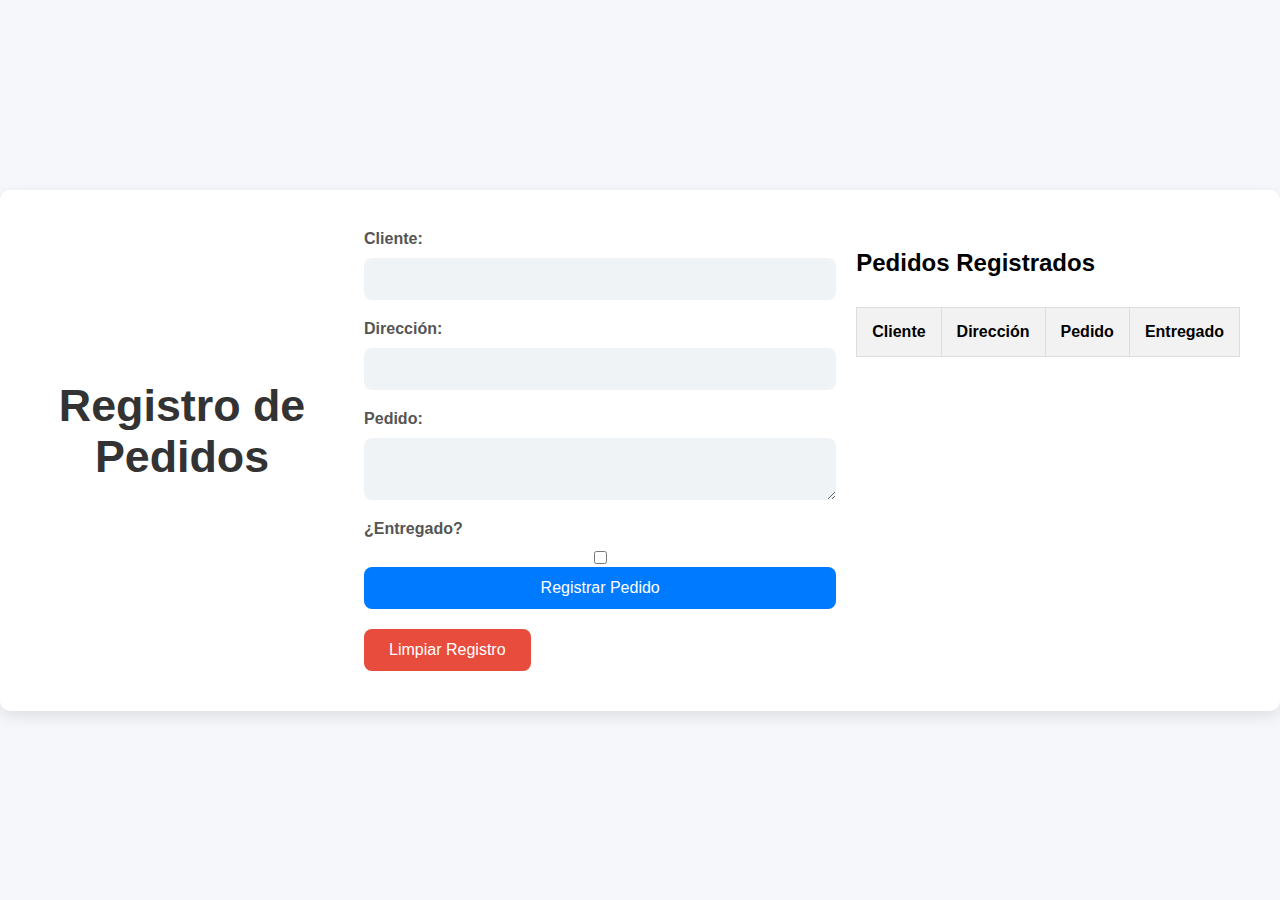
<file: Diseño web /Haburgueseria/index.html>
<!DOCTYPE html>
<html lang="en">
<head>
    <meta charset="UTF-8">
    <meta name="viewport" content="width=device-width, initial-scale=1.0">
    <link rel="stylesheet" href="style.css">
    <title>Registro de Pedidos</title>
</head>
<body>
    <div class="container">
        <h1>Registro de Pedidos</h1>
        <div class="form-container">
            <form id="pedido-form">
                <label for="cliente">Cliente:</label>
                <input type="text" id="cliente" required>
                <label for="direccion">Dirección:</label>
                <input type="text" id="direccion" required>
                <label for="pedido">Pedido:</label>
                <textarea id="pedido" required></textarea>
                <label for="entregado">¿Entregado?</label>
                <input type="checkbox" id="entregado">
                <button type="submit">Registrar Pedido</button>
            </form>
            <button id="limpiar-registro">Limpiar Registro</button>
        </div>
        <div class="table-container">
            <h2>Pedidos Registrados</h2>
            <table id="registro-table">
                <thead>
                    <tr>
                        <th>Cliente</th>
                        <th>Dirección</th>
                        <th>Pedido</th>
                        <th>Entregado</th>
                    </tr>
                </thead>
                <tbody>
                    
                </tbody>
            </table>
        </div>
    </div>

    <script src="app.js"></script>
</body>
</html>
</file>
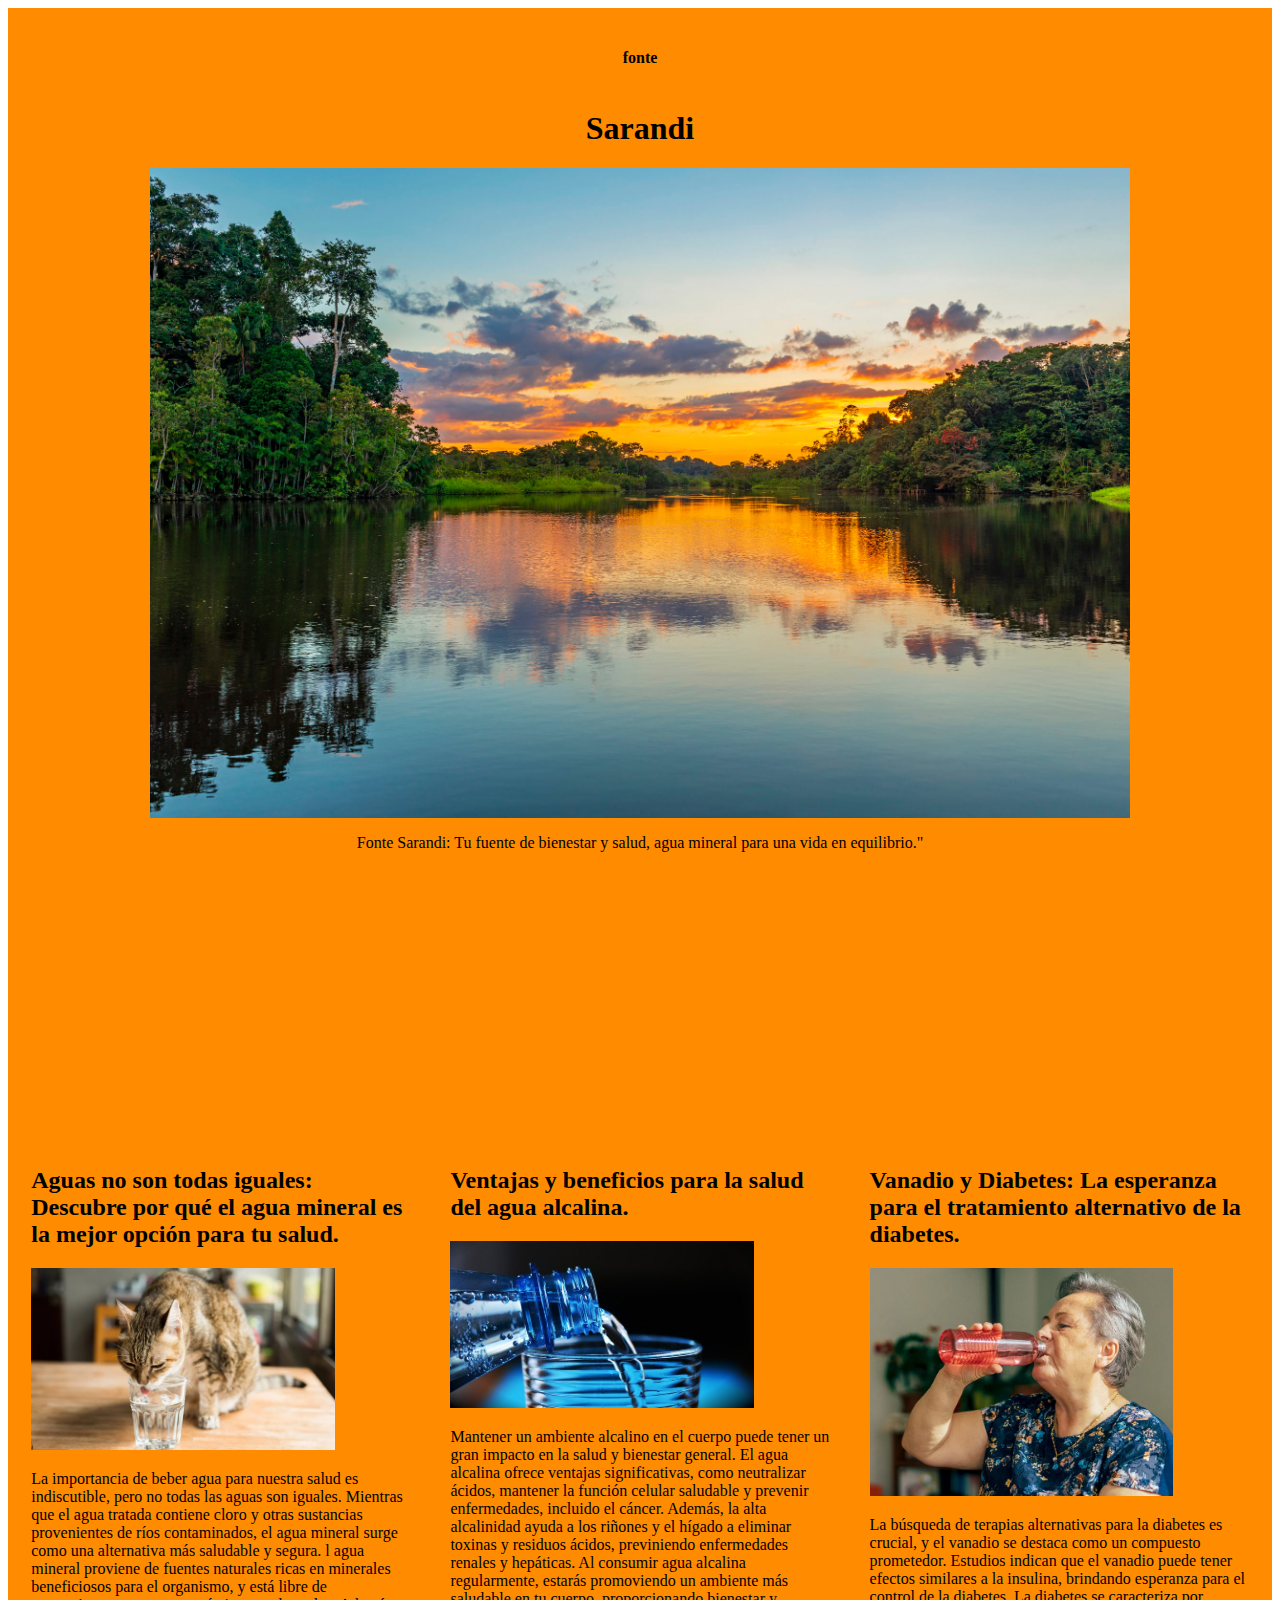
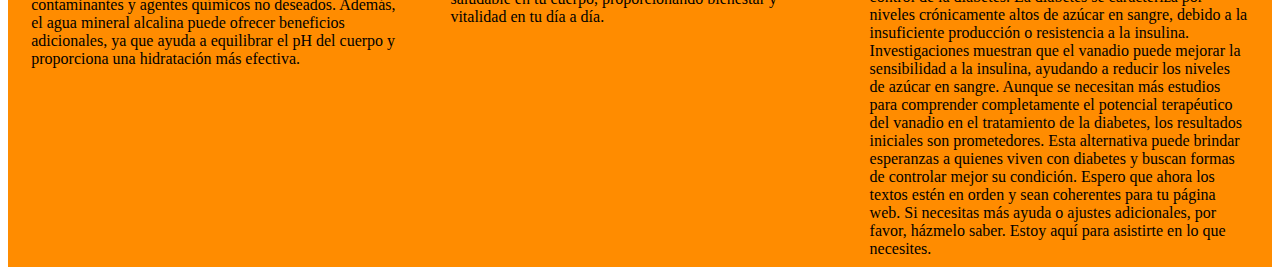
<file: Diseño web /sarandi 2 de agosto/index.html>
<!DOCTYPE html>
<html lang="es">
<head>
    <meta charset="UTF-8">
    <meta name="viewport" content="width=device-width, initial-scale=1.0">
    <title>Fonte Sarandi</title>
    <link rel="stylesheet" href="css/estilo.css">
</head>
<body>
    <section>
        <article id="main">
            <h4>fonte</h4>
            <h1>Sarandi</h1>
            <img src="imgs/viaje-de-lujo-a-brasil-naturaleza.jpg" alt="">
            <p>Fonte Sarandi: Tu fuente de bienestar y salud, agua mineral para una vida en equilibrio."</p>
        </article>
        <section id="publicaciones">
            <article id="p">
                <h2>Aguas no son todas iguales: Descubre por qué el agua mineral es la mejor opción para tu salud.</h2>
                <img src="imgs/gato-no-bebe-agua-t.jpg.webp" alt="">
                <p>La importancia de beber agua para nuestra salud es indiscutible, pero no todas las aguas son iguales. Mientras que el agua tratada contiene cloro y otras sustancias provenientes de ríos contaminados, el agua mineral surge como una alternativa más saludable y segura.
    
                l agua mineral proviene de fuentes naturales ricas en minerales beneficiosos para el organismo, y está libre de contaminantes y agentes químicos no deseados. Además, el agua mineral alcalina puede ofrecer beneficios adicionales, ya que ayuda a equilibrar el pH del cuerpo y proporciona una hidratación más efectiva.</p>
    
            </article>
            <article id="post">
                <h2>Ventajas y beneficios para la salud del agua alcalina.</h2>
                <img src="imgs/54e0d641435aac14f6da8c7dda79367c1138dee557556c48702778d79e4bcc50b0_640.jpg" alt="">
                <p>Mantener un ambiente alcalino en el cuerpo puede tener un gran impacto en la salud y bienestar general. El agua alcalina ofrece ventajas significativas, como neutralizar ácidos, mantener la función celular saludable y prevenir enfermedades, incluido el cáncer.
    
                    Además, la alta alcalinidad ayuda a los riñones y el hígado a eliminar toxinas y residuos ácidos, previniendo enfermedades renales y hepáticas. Al consumir agua alcalina regularmente, estarás promoviendo un ambiente más saludable en tu cuerpo, proporcionando bienestar y vitalidad en tu día a día.</p>
    
            </article>
            <article id="post">
                <h2>Vanadio y Diabetes: La esperanza para el tratamiento alternativo de la diabetes.</h2>
                <img src="imgs/Senior_woman_drinking_from_a_water-732x549-thumbnail-732x549.webp" alt="">
                <p>La búsqueda de terapias alternativas para la diabetes es crucial, y el vanadio se destaca como un compuesto prometedor. Estudios indican que el vanadio puede tener efectos similares a la insulina, brindando esperanza para el control de la diabetes.
    
                    La diabetes se caracteriza por niveles crónicamente altos de azúcar en sangre, debido a la insuficiente producción o resistencia a la insulina. Investigaciones muestran que el vanadio puede mejorar la sensibilidad a la insulina, ayudando a reducir los niveles de azúcar en sangre.
                    
                    Aunque se necesitan más estudios para comprender completamente el potencial terapéutico del vanadio en el tratamiento de la diabetes, los resultados iniciales son prometedores. Esta alternativa puede brindar esperanzas a quienes viven con diabetes y buscan formas de controlar mejor su condición.
                    
                    Espero que ahora los textos estén en orden y sean coherentes para tu página web. Si necesitas más ayuda o ajustes adicionales, por favor, házmelo saber. Estoy aquí para asistirte en lo que necesites.</p>
        </section>    

        
        
    </section>
</body>
</html>
</file>
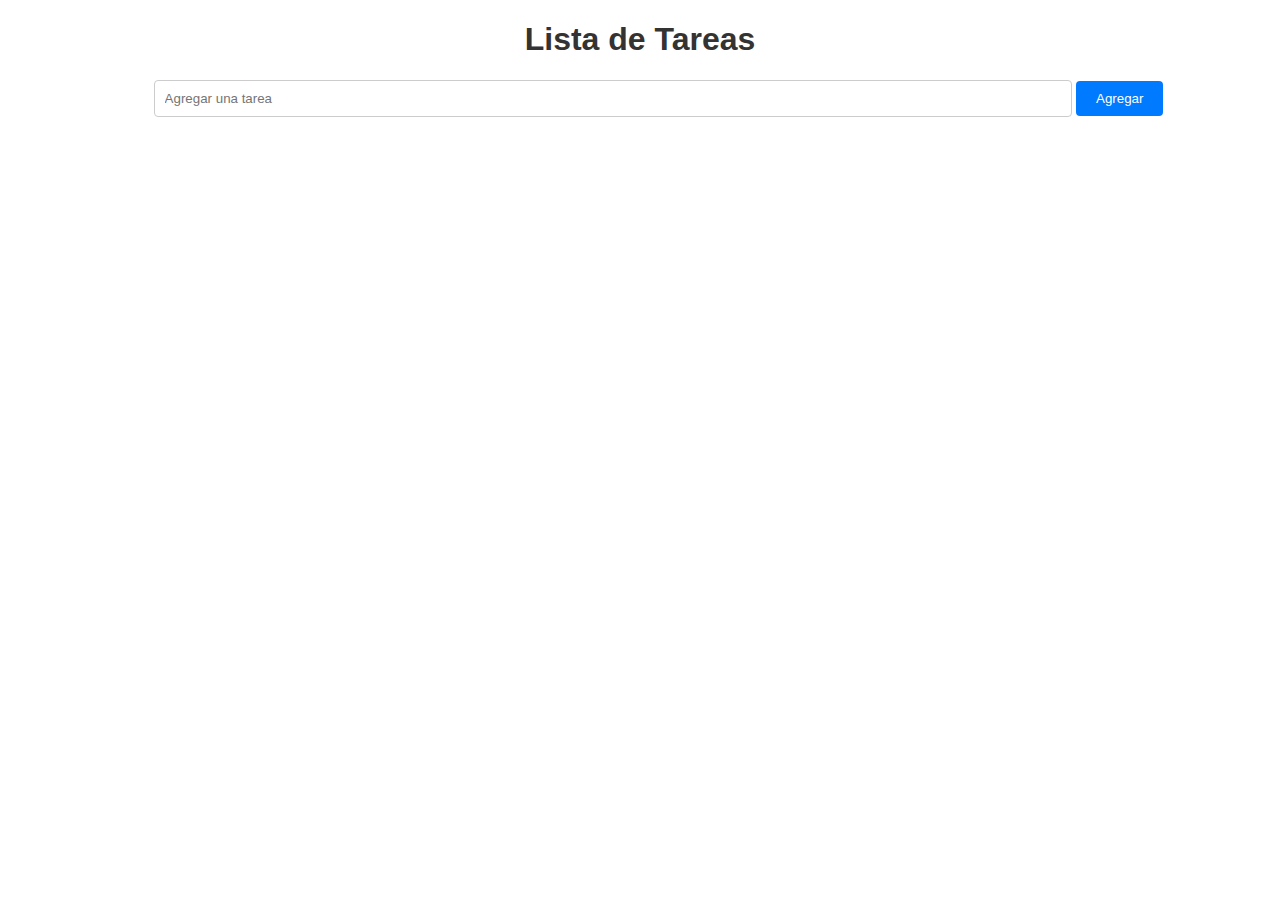
<file: Diseño web /21Junio/tareas.html>
<!DOCTYPE html>
<html lang="es">

<head>
    <meta charset="UTF-8">
    <title>Lista de Tareas</title>
    <link rel="stylesheet" type="text/css" href="styles.css">
</head>

<body>
    <h1>Lista de Tareas</h1>
    <input type="text" id="input" placeholder="Agregar una tarea">
    <button id="btnAgregar">Agregar</button>
    <ul id="lista"></ul>

    <script src="script.js"></script>
</body>

</html>
</file>
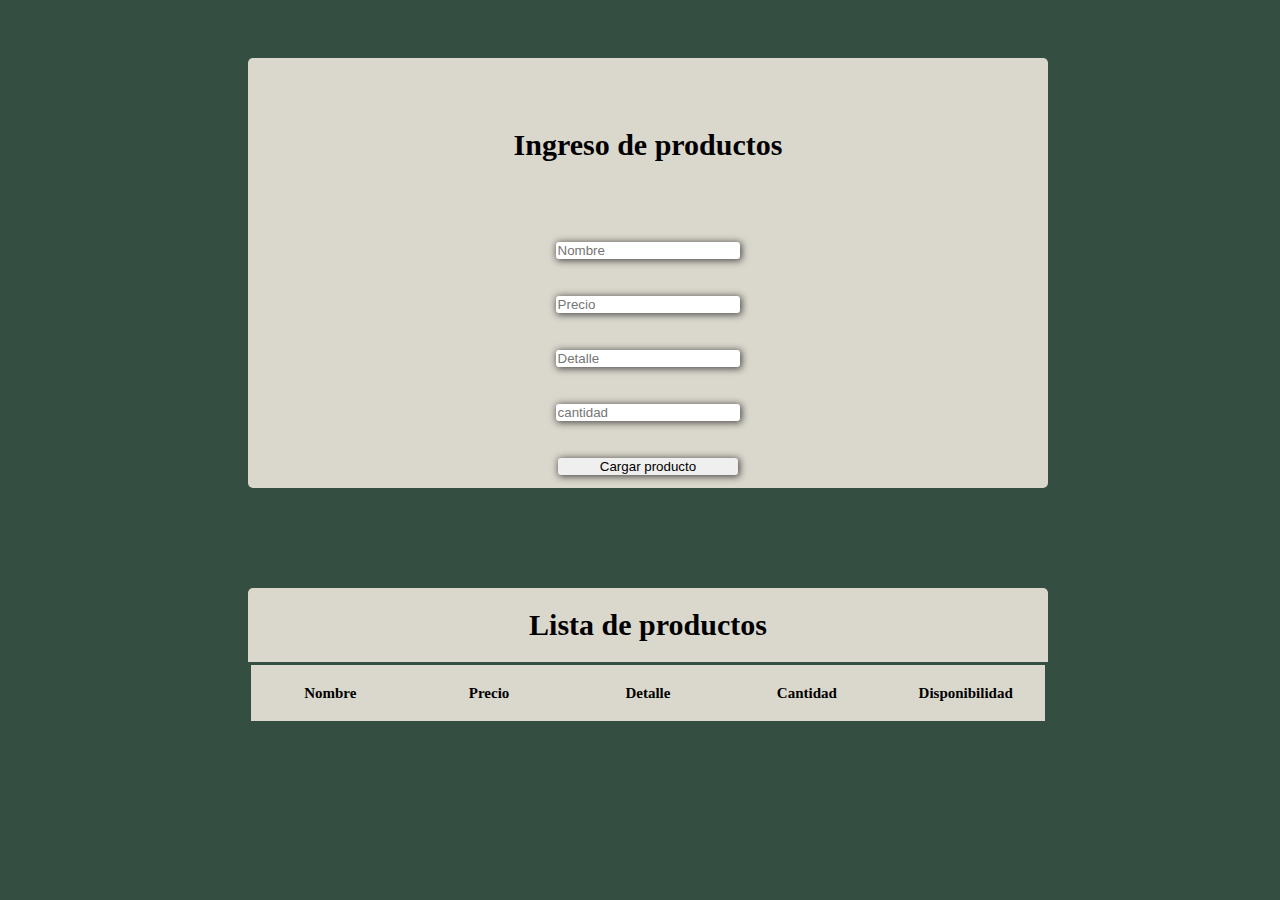
<file: Diseño web /5julio/venta.html>
<!DOCTYPE html>
<html lang="en">
    <head>
        <meta charset="UTF-8" />
        <meta name="viewport" content="width=device-width, initial-scale=1.0" />
        <title>Clase producto</title>
        <link rel="stylesheet" href="style.css" />
        <script src="a.js"></script>
    </head>
    <body>
        <div>
            <div>
                <h1>Ingreso de productos</h1>
                <form action="">
                    <input type="text" id="nombre" placeholder="Nombre"/> <br />
                    <input type="number" id="precio" placeholder="Precio" /> <br />
                    <input type="text" id="detalle" placeholder="Detalle"/> <br />
                    <input type="number" id="cantidad" placeholder="cantidad"/> <br />

                    <input type="submit" value="Cargar producto" id="agregarProducto"/>
                </form>
            </div>

            <div>
                <h1>Lista de productos</h1>
                <table>
                    <thead>
                        <tr>
                            <th>Nombre</th>
                            <th>Precio</th>
                            <th>Detalle</th>
                            <th>Cantidad</th>
                            <th>Disponibilidad</th>
                        </tr>
                    </thead>
                    <tbody id="cuerpo">
                        <tr >
                        
                        </tr>
                    </tbody>
                </table>
            </div>
        </div>
    </body>
</html>
</file>
<file: Diseño web /Haburgueseria/style.css>
/* styles.css */

body {
    font-family: 'Poppins', sans-serif;
    display: flex;
    flex-direction: column;
    align-items: center;
    justify-content: center;
    min-height: 100vh;
    margin: 0;
    background-color: #f5f7fa;
}

.container {
    display: flex;
    width: 100%;
    max-width: 1200px;
    margin: 0 auto;
    padding: 40px;
    background-color: #ffffff;
    box-shadow: 0px 5px 15px rgba(0, 0, 0, 0.1);
    border-radius: 10px;
}

.form-container {
    width: 60%;
    margin-right: 20px;
}

.table-container {
    width: 40%;
}

h1 {
    text-align: center;
    margin-right: 40px;
    margin-top: 150px;
    color: #333;
    font-size: 2.8rem;
}

form {
    display: flex;
    flex-direction: column;
}

label {
    margin-bottom: 10px;
    font-weight: bold;
    color: #555;
    font-size: 1rem;
}

input[type="text"],
textarea {
    padding: 12px;
    margin-bottom: 20px;
    border: none;
    background-color: #f0f3f6;
    border-radius: 8px;
    font-size: 1rem;
}

button {
    padding: 12px 25px;
    background-color: #007bff;
    color: #fff;
    border: none;
    border-radius: 8px;
    cursor: pointer;
    font-size: 1rem;
    transition: background-color 0.3s;
}

button:hover {
    background-color: #9e00b3;
}

#limpiar-registro {
    margin-top: 20px;
    background-color: #e74c3c;
    transition: background-color 0.3s;
}

#limpiar-registro:hover {
    background-color: #c0392b;
}

table {
    width: 100%;
    border-collapse: collapse;
    margin-top: 30px;
}

th, td {
    padding: 15px;
    border: 1px solid #ddd;
    text-align: left;
    font-size: 1rem;
}

th {
    background-color: #f2f2f2;
    font-weight: bold;
}
</file>
<file: Diseño web /sarandi 2 de agosto/css/estilo.css>
section {
    display: flex;
    flex-wrap: wrap;
    justify-content: center;
    background-color: darkorange;
}

article {
    height: 700px;
    width: 30%;
    margin: 20px;
    border-radius: 2px;

}

article img {
    width: 80%;
}

#main {
    width: 100%;
    display: flex;
    flex-direction: column;
    align-items: center;
    text-align: center;
}

/* Añadimos estilos para los articles secundarios */
article:not(#main) {
    flex-basis: 30%; /* Establecemos el ancho relativo */
}
#publicaciones{
    margin-top: 30%;
}
</file>
<file: Diseño web /21Junio/styles.css>
body {
    font-family: Arial, sans-serif;
    margin: 0;
    padding: 0;
}

.container {
    width: 400px;
    margin: 50px auto;
    padding: 20px;
    background-color: #ffffff;
    border-radius: 8px;
    box-shadow: 0 2px 6px rgba(0, 0, 0, 0.1);
}

h1 {
    text-align: center;
    color: #333333;
}

input[type="text"] {
    margin-left: 12%;
    width: 70%;
    padding: 10px;
    border: 1px solid #cccccc;
    border-radius: 4px;
    margin-bottom: 10px;
}

button {
    padding: 10px 20px;
    background-color: #007bff;
    color: #ffffff;
    border: none;
    border-radius: 4px;
    cursor: pointer;
}

button:hover {
    background-color: #0056b3;
}

ul {
    list-style-type: none;
    padding: 0;
    margin: 0 auto;
    width: 70%;
    
}

li {
    margin-bottom: 5px;
    display: flex;
    align-items: center;
}

.delete-button {
    margin-left: 10px;
    color: #dc3545;
    cursor: pointer;
}
</file>
<file: Diseño web /5julio/style.css>
body{
    background-color: #344E41;
    width: 100%;
    display: flex;
    flex-direction: column;
    align-items: center;
    font-size: 15px;
}

div{ 
    height: 380px;
    width: 800px;
    display:flex;
    flex-direction: column;
    align-items: center;
    background-color: #DAD7CD;
    border-radius: 5px;
    margin:50px;
}
div form{
    margin:50px;
    display: flex;
    flex-direction: column;
    justify-content: center;
    
}
div form h1{
    border-style: solid;
    border-color: #ffff;
    border-width: 5px;
    margin:10px;
    padding:10px;
    border-radius: 3px;
    background-color: #588157;
    color: #ffff;
    align-self: center;
    box-shadow: #000000a0 1px 1px 7px 1px;

}
div form .sumbit{
    margin-left:10px;
    
    width: 50%;
    align-self: center;
}
.cantidad{
    height: 200px;
}
div form input{
    box-shadow: #000000a0 1px 1px 7px 1px;
    border:none;
    border-radius: 3px;
    width: 90%;
    margin: 10px;
    align-self: center;
    transition:  0.08s ease-in-out;
    
}

div form input:focus{
    border: 3px #344E41 solid;
    outline: none;
} 

/*tablas*/
table{
    table-layout:fixed;
    width: 100%;
    border-collapse: collapse;
    border: 3px solid #344E41;
}
table a{
    text-decoration: none;
    color: #000000;
    transition: 0.1s ease-in-out;
}
table a:hover{
    color: #344E41;
    font-size: 14px;
    
}
td,th{
    width: 20%;
    padding:20px;
    text-align: center;
}
</file>
